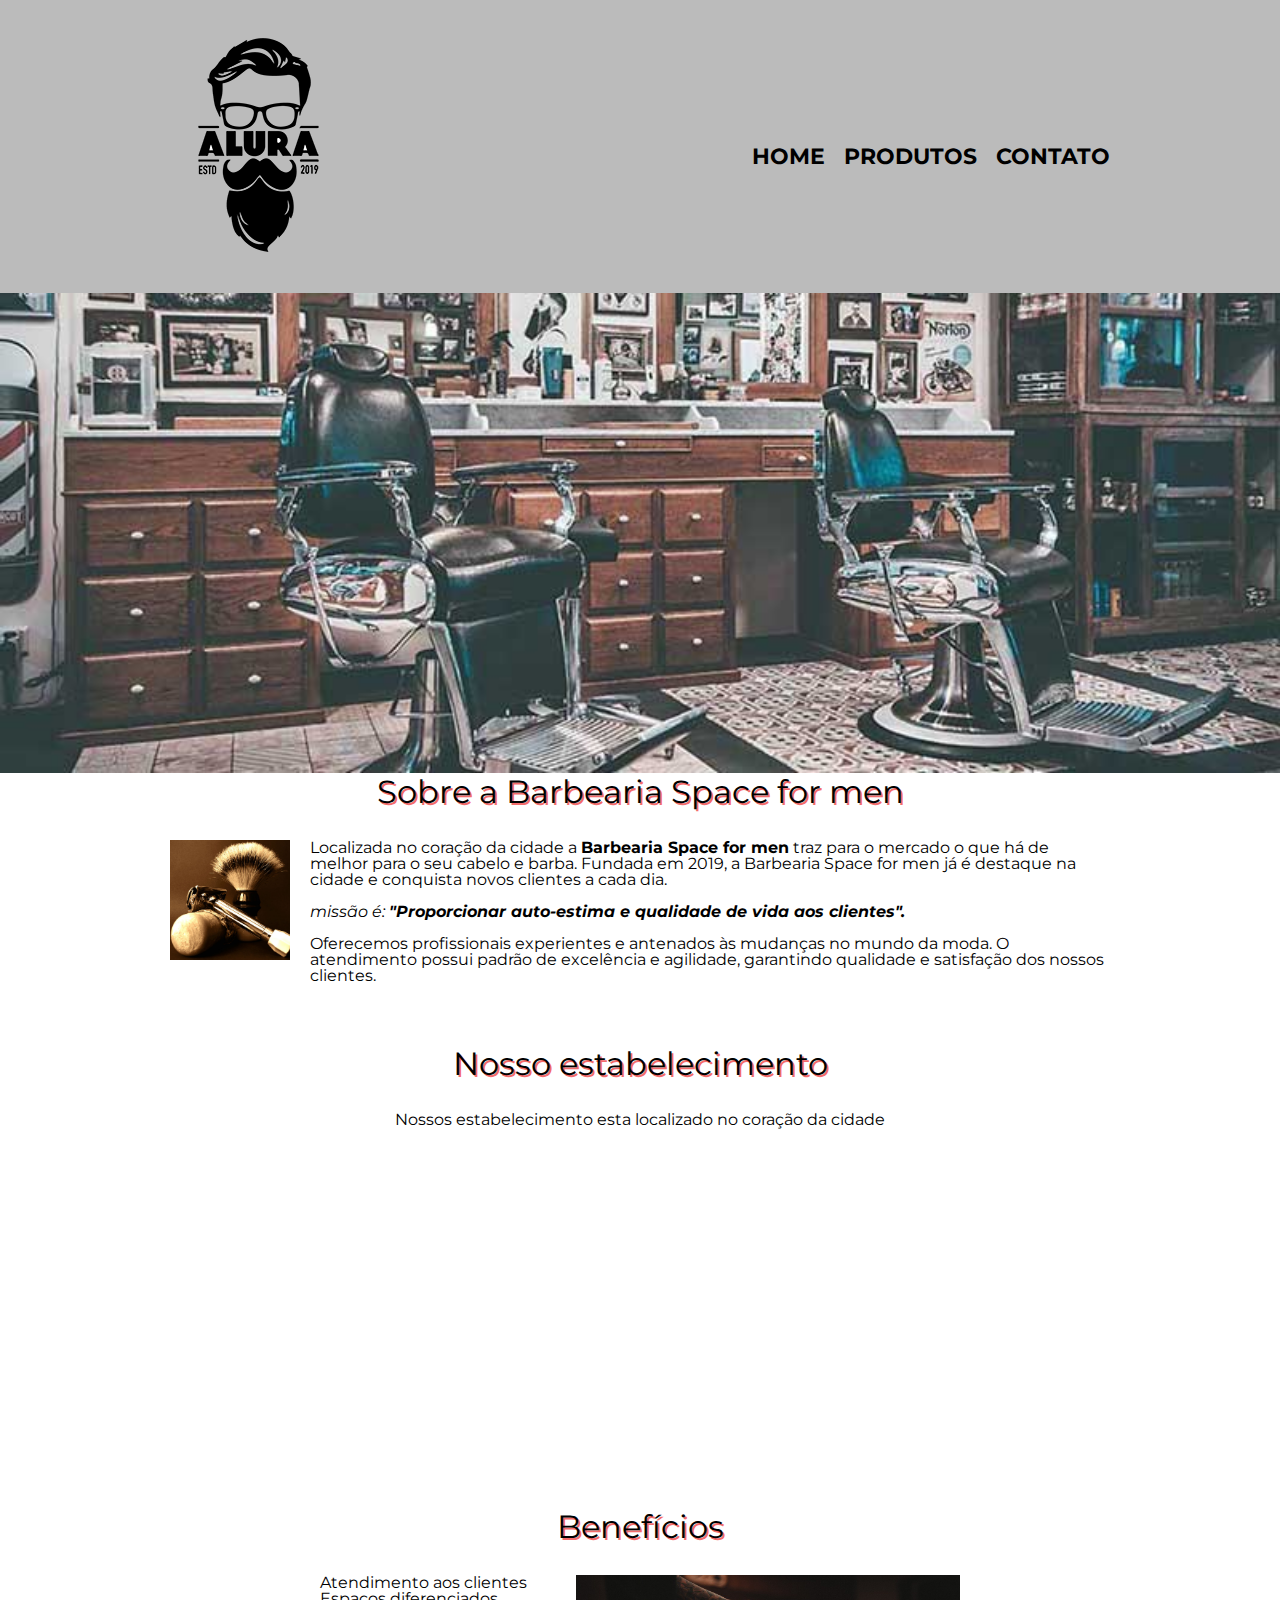
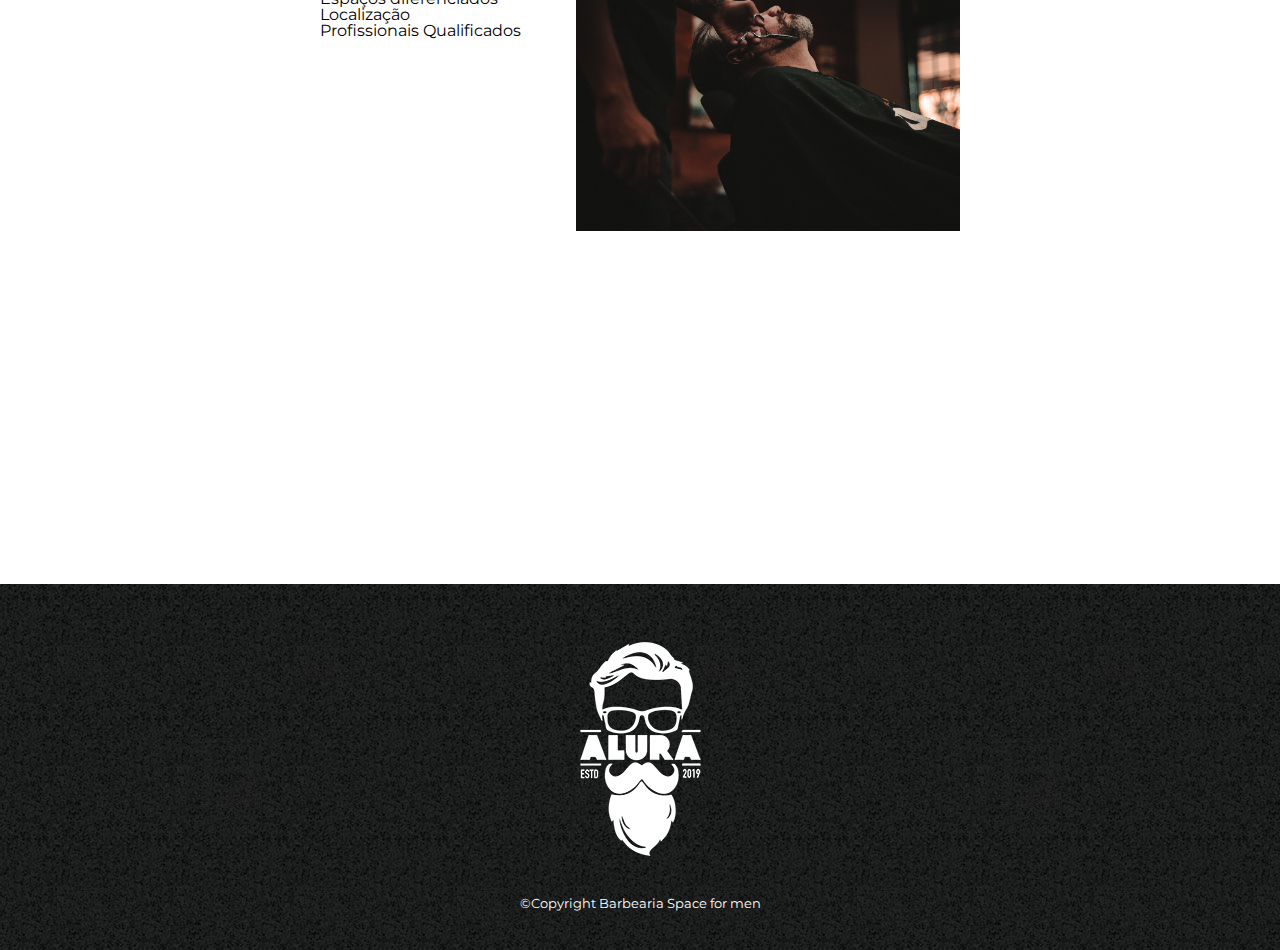
<file: index.html>
<!DOCTYPE html>
<html lang="en">

<head>
    <meta charset="UTF-8">
    <meta http-equiv="X-UA-Compatible" content="IE=edge">
    <meta name="viewport" content="width=device-width, initial-scale=1.0">
    <meta name="autor" content="William Francisco de Assis">
    <meta name="description" content="Space for men barberia">
    <link rel="stylesheet" href="reset.css">
    <link rel="stylesheet" href="style.css">
    <link rel="preconnect" href="https://fonts.googleapis.com">
    <link rel="preconnect" href="https://fonts.gstatic.com" crossorigin>
    <link href="https://fonts.googleapis.com/css2?family=Montserrat:ital@1&display=swap" rel="stylesheet">
    <title>Space for men</title>
</head>

<body>

    <header>

        <div class="caixa">
            <h1><img src=".//logo.png" alt="logo"></h1>

            <nav>
                <ul>
                    <li> <a href="index.html">Home</a></li>
                    <li> <a href="produtos.html">Produtos</a></li>
                    <li><a href="contato.html">Contato</a></li>
                </ul>

            </nav>
        </div>
    </header>

    <img src=".//banner.jpg" alt="banner" class="banner">

    <main>
        <section class="principal">

            <h2 class="titulo-principal">Sobre a Barbearia Space for men</h2>


            <img src=".//utensilios.jpg" alt="utensilios de um barbeiro" class="utensilios">

            <p>Localizada no coração da cidade a <strong>Barbearia Space for men</strong> traz para o mercado o que há
                de melhor para o seu cabelo e barba. Fundada em 2019, a Barbearia Space for men já é destaque na cidade
                e conquista novos clientes a cada dia.</p>

            <p id="missao"><em>missão é: <strong>"Proporcionar auto-estima e qualidade de vida aos clientes".</strong>
                </em></p>

            <p>Oferecemos profissionais experientes e antenados às mudanças no mundo da moda. O atendimento possui
                padrão de excelência e agilidade, garantindo qualidade e satisfação dos nossos clientes.</p>

        </section>

        <section class="mapa">

            <h3 class="titulo-principal">Nosso estabelecimento</h3>

            <p>Nossos estabelecimento esta localizado no coração da cidade</p>

            <iframe
                src="https://www.google.com/maps/embed?pb=!1m18!1m12!1m3!1d116959.45845171231!2d-46.89742555664066!3d-23.640777099999998!2m3!1f0!2f0!3f0!3m2!1i1024!2i768!4f13.1!3m3!1m2!1s0x94ce5303b7b3f8bf%3A0xeda26a4907e87a15!2sBarbearia%20Space%20for%20men!5e0!3m2!1spt-BR!2sbr!4v1683572212958!5m2!1spt-BR!2sbr"
                width="100%" height="300" style="border:0;" allowfullscreen="" loading="lazy"
                referrerpolicy="no-referrer-when-downgrade"></iframe>

        </section>
        
        <section class="beneficios">
            <h3 class="titulo-principal">Benefícios</h3>

            <div class="conteudo-beneficios">

            <ul class="lista-beneficios">
                <li class="itens">Atendimento aos clientes</li>
                <li class="itens">Espaços diferenciados</li>
                <li class="itens">Localização</li>
                <li class="itens">Profissionais Qualificados</li>
            </ul><img src=".//beneficios.jpg" alt="beneficios" class="imagem-beneficios">

              </div>
        
             <div class="video">

            <iframe width="560" height="315" src="https://www.youtube.com/embed/wcVVXUV0YUY"
                title="YouTube video player" frameborder="0"
                allow="accelerometer; autoplay; clipboard-write; encrypted-media; gyroscope; picture-in-picture; web-share"
                allowfullscreen></iframe>

             </div>

        </section>

    </main>

    <footer>
        <img src=".//logo-branco.png" alt="logo-branco">

        <p class="copyright">&copy;Copyright Barbearia Space for men</p>
    </footer>




</body>

</html>
</file>
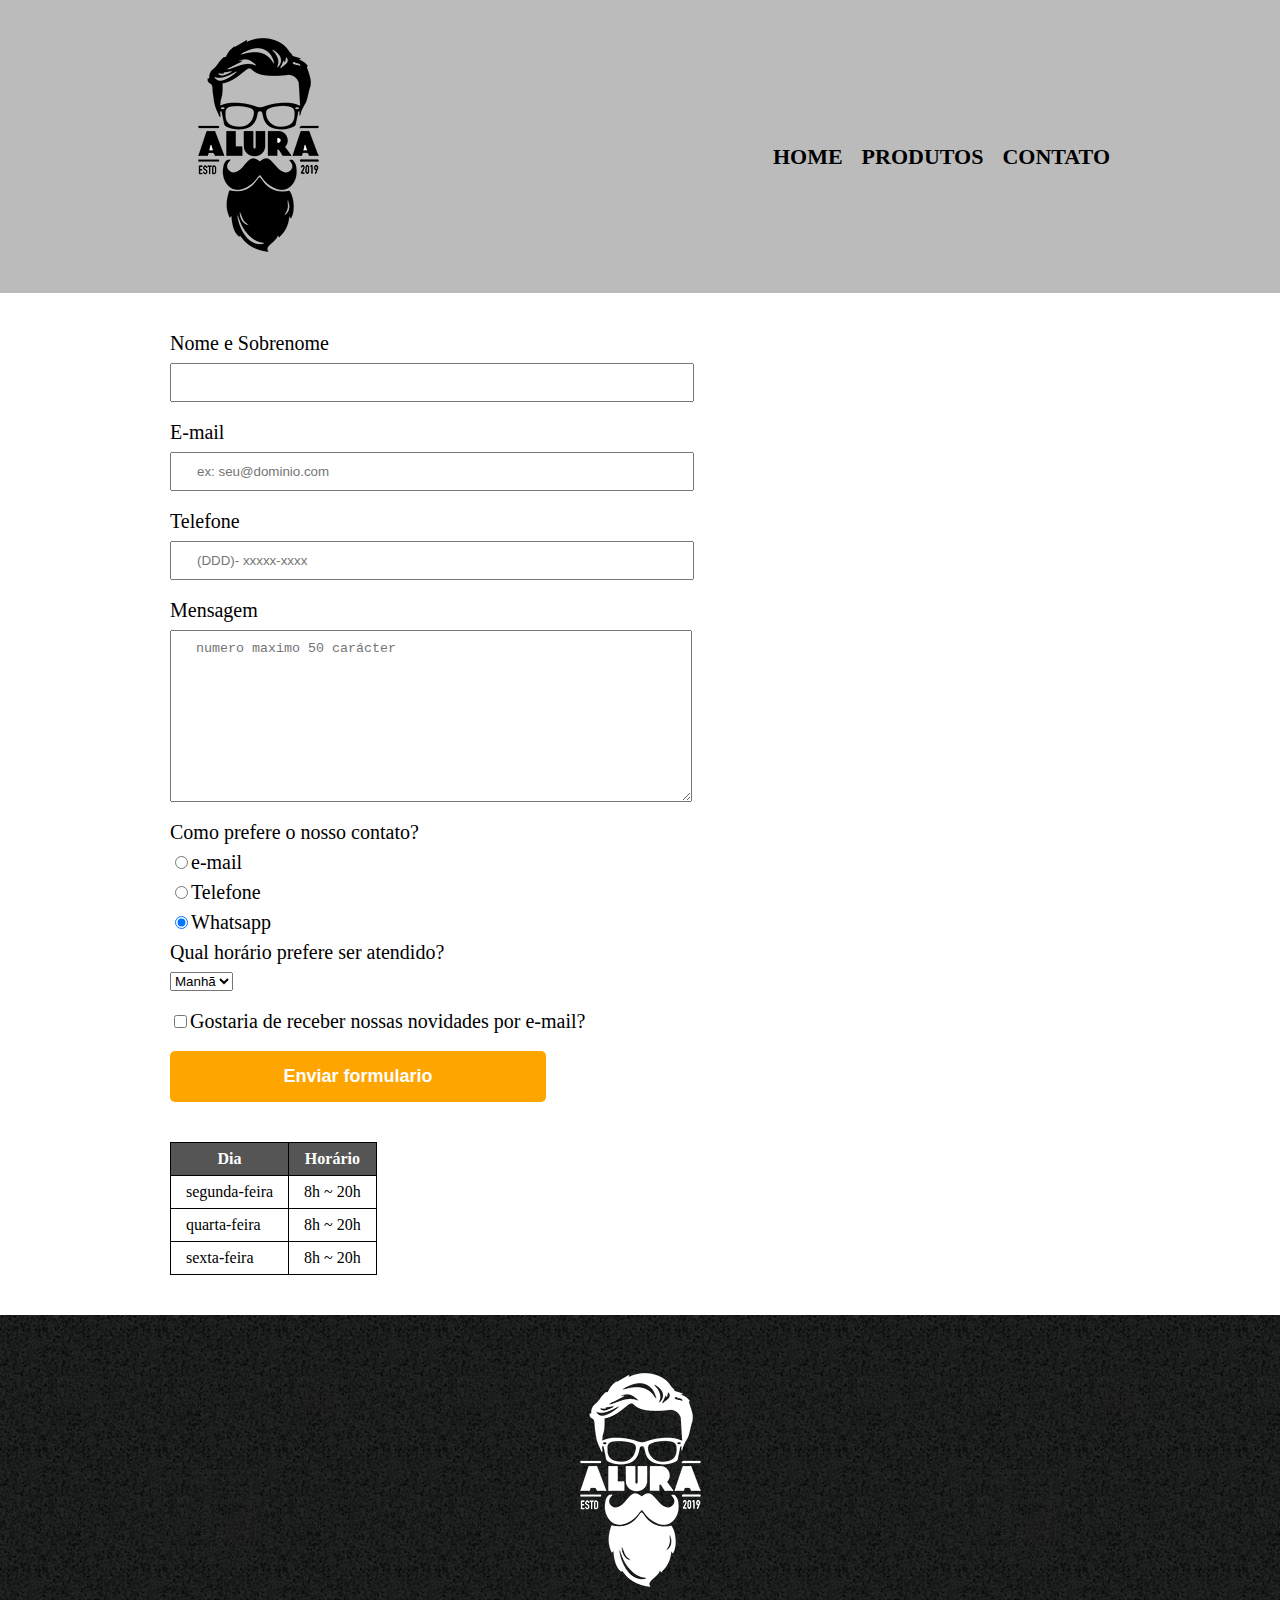
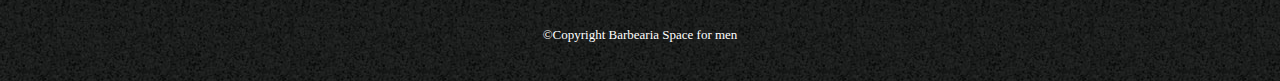
<file: contato.html>
<!DOCTYPE html>
<html lang="pt-br">
<head>
    <meta charset="UTF-8">
    <meta http-equiv="X-UA-Compatible" content="IE=edge">
    <meta name="viewport" content="width=device-width, initial-scale=1.0">
    <meta name="autor" content="William Francisco de Assis">
    <meta name="description" content="Contato Barbearia Space for men">
    <link rel="stylesheet" href="reset.css">
    <link rel="stylesheet" href="contato.css">
   
   

    <title>Contato - Barbearia Space For men</title>
</head>
<body>

    <header>

        <div class="caixa">
        <h1><img src="./logo.png" alt="logo"></h1>

        <nav>
        <ul>
            <li> <a href="index.html">Home</a></li>
            <li> <a href="produtos.html">Produtos</a></li>
            <li><a href="contato.html">Contato</a></li>
        </ul>

        </nav>
        </div>
    </header>

     <main>
        <form>


             <label for="nomesobrenome">Nome e Sobrenome</label>
            <input type="text" name="" id="nomesobrenome" class="inputs-padrao" required>

            <label for="email">E-mail</label>
            <input type="email" name="" id="email" class="inputs-padrao" required placeholder="ex: seu@dominio.com">

            <label for="telefone">Telefone</label>
            <input type="tel" name="" id="telefone" class="inputs-padrao" required placeholder="(DDD)- xxxxx-xxxx">

            <label for="mensagem">Mensagem</label>
            <textarea name="" id="mensagem" cols="65" rows="10" class="inputs-padrao" maxlength="50" placeholder="numero maximo 50 carácter"></textarea>


              <fieldset>
             <legend>Como prefere o nosso contato?</legend>
             <label for="radio-email"><input type="radio" name="contato" id="radio-email">e-mail</label>
        

             <label for="radio-telefone"> <input type="radio" name="contato" id="radio-telefone">Telefone</label>
            

             <label for="radio-whatsapp"><input type="radio" name="contato" id="radio-whatsapp" checked>Whatsapp</label>
             
              </fieldset>

               <fieldset>

               <legend>Qual horário prefere ser atendido?</legend>
               <select name="" id="">
                <option value="">Manhã</option>
                <option value="">Tarde</option>
                <option value="">Noite</option>

               </select>

               </fieldset>

              <label for="checkbox" class="checkbox"> <input type="checkbox" name="" id="checkbox">Gostaria de receber nossas novidades por e-mail?</label>



            <input type="submit" value="Enviar formulario" class="enviar">

        </form>


        <table>
        <thead>
        <tr>
            <th>Dia</th>
            <th>Horário</th>
        </tr>

        </thead>
        
        <tbody>
        <tr>
            <td>segunda-feira</td>
            <td>8h ~ 20h</td>
        </tr>
        <tr>
            <td>quarta-feira</td>
            <td>8h ~ 20h</td>
        </tr>
        <tr>
            <td>sexta-feira</td>
            <td>8h ~ 20h</td>
        </tr>
        </tbody>

        </table>


     </main>


    <footer>
        <img src=".//logo-branco.png" alt="logo-branco">

        <p class="copyright">&copy;Copyright Barbearia Space for men</p>
    </footer>
    


    
</body>
</html>
</file>
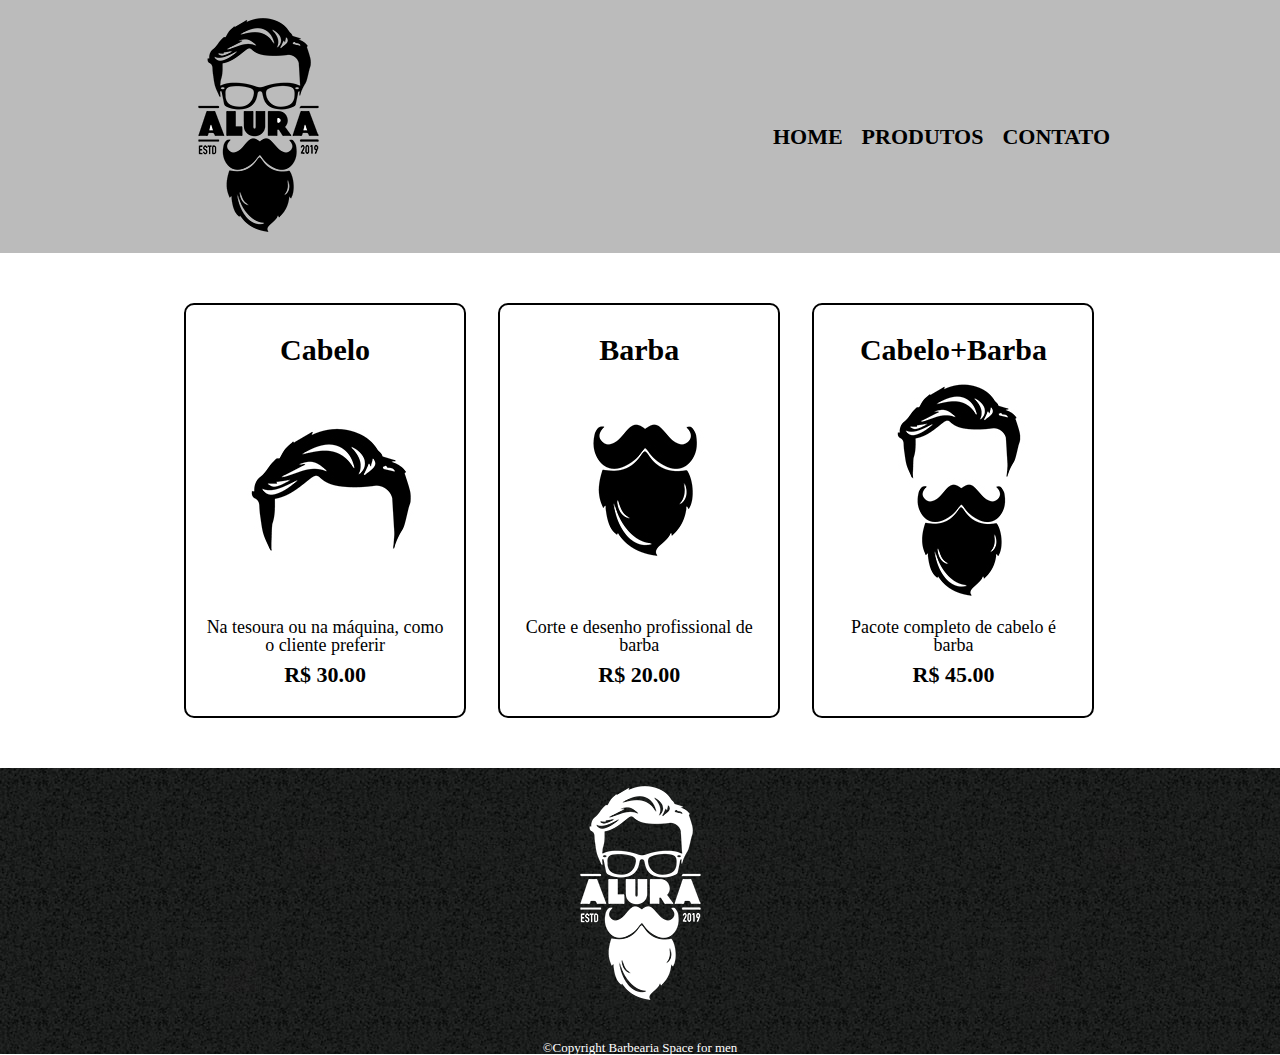
<file: produtos.html>
<!DOCTYPE html>
<html lang="pt-br">
<head>
    <meta charset="UTF-8">
    <meta http-equiv="X-UA-Compatible" content="IE=edge">
    <meta name="viewport" content="width=device-width, initial-scale=1.0">
    <meta name="autor" content="William Francisco de Assis">
    <meta name="description" content="Produtos - Barbearia Space for men">
    <title>Produtos- Barbearia Space for men</title>
    <link rel="stylesheet" href="produtos.css">
    <link rel="stylesheet" href="reset.css">
</head>
<body>

    <header>

        <div class="caixa">
        <h1><img src=".//logo.png" alt="logo"></h1>

        <nav>
        <ul>
            <li> <a href="index.html">Home</a></li>
            <li> <a href="produtos.html">Produtos</a></li>
            <li><a href="contato.html">Contato</a></li>
        </ul>

        </nav>
        </div>
    </header>

    <main>
        <ul class="produtos">
            <li>
               <h2> Cabelo</h2>
               <img src=".//cabelo.jpg" alt="cabelo">
               <p class="produto-descricao">Na tesoura ou na máquina, como o cliente preferir</p>
               <p class="produto-preco">R$ 30.00</p>


            </li>
            <li>
               <h2> Barba</h2>
               <img src=".//barba.jpg" alt="Barba">
               <p class="produto-descricao">Corte e desenho profissional de barba</p>
               <p class="produto-preco">R$ 20.00</p>
            
            </li>
            <li>
               <h2> Cabelo+Barba</h2>
               <img src=".//cabelo+barba.jpg" alt="cabelo + barba">
               <p class="produto-descricao">Pacote completo de cabelo é barba</p>
               <p class="produto-preco">R$ 45.00</p>
            </li>
        </ul>
    </main>

    <footer>
        <img src=".//logo-branco.png" alt="logo-branco">

        <p class="copyright">&copy;Copyright Barbearia Space for men</p>
    </footer>

    
    
</body>
</html>
</file>
<file: style.css>
body{
    font-family: 'Montserrat', sans-serif;
}



header{
    background-color:#bbbbbb;
    padding: 20px 0;

}

.caixa{
    width: 940px;
    position: relative;
    margin: 0 auto;

}

nav{
    position: absolute;
    top: 126px;
    right: 0;
}


nav li{
    display: inline;
    margin: 0 0 0 15px;
}

nav a {
  text-transform: uppercase;
  color: #000000;

  font-weight: bold;
  font-size: 22px;
  text-decoration: none;
}

nav a:hover{
    color: #c78c19;
     text-decoration: underline;
}

.banner{
    
width: 100%;
}

main{
    width: 940px; 
margin: 0 auto;
}

.principal p{   
margin: 0 0 1em;
}

.principal strong{
   font-weight: bold; 
}

.principal em{
    font-style: italic;
}


.titulo-principal{
    
text-align: center;
font-size: 2em;
margin: 0 0 1em;
clear: left;
text-shadow: 2px 2px rgb(243, 108, 108);
}

.utensilios{
    width: 120px;
    float: left;
    margin: 0 20px 20px 0;
}

.mapa{
    padding: 3em 0;
}

 .mapa p{
     margin: 0 0 2em;
     text-align: center;
 }

.conteudo-beneficios{
    width: 640px;
    margin: 0 auto;
    vertical-align: top;
}

.imagem-beneficios{
  width: 60%;
}

.lista-beneficios{
    width: 40%;
    display: inline-block;
    vertical-align: top;
}

.video{
    width: 560px;
    margin: 1em auto;
}

footer{
    text-align: center;
    background: url(.//bg.jpg);
    padding: 40px 0;

}

.copyright{
    color: #FFFFFF;
    font-size: 13px;
    margin: 20px 0 0;
}
</file>
<file: contato.css>
header{
    background-color:#bbbbbb;
    padding: 20px 0;

}

.caixa{
    width: 940px;
    position: relative;
    margin: 0 auto;

}

nav{
    position: absolute;
    top: 126px;
    right: 0;
}


nav li{
    display: inline;
    margin: 0 0 0 15px;
}

nav a {
  text-transform: uppercase;
  color: #000000;

  font-weight: bold;
  font-size: 22px;
  text-decoration: none;
}

nav a:hover{
    color: #c78c19;
     text-decoration: underline;
}


main{
    width: 940px;
    margin: 0 auto;
}

form{
    margin: 40px 0;
}
form label, form legend{
    display: block;
    font-size: 20px;
    margin-bottom: 10px;
}

.inputs-padrao{
    display: block;
    margin: 0 0 20px;
    padding: 10px 25px;
    width: 50%;

}

.checkbox{
    margin: 20px 0;
    
}


.enviar{
    width: 40%;
    padding: 15px 0;
    background: orange;
    color: white;
    font-weight: bold;
    font-size: 18px;
    border: none;
    border-radius: 5px;
    transition: 1s;
    cursor:pointer;
    

}

.enviar:hover{
    background: darkorange;
    transform:rotate(70deg) scale(1.2);
}

table{
    
margin: 20px 0 40px;
}


thead{
    
background: #555555;
color: white;
font-weight: bold;
}


td, th{
border: solid 1px #000000;
padding: 8px 15px;
}


footer{
    text-align: center;
    background: url(.//bg.jpg);
    padding: 40px 0;

}

.copyright{
    color: #FFFFFF;
    font-size: 13px;
    margin: 20px 0 0;
}
</file>
<file: produtos.css>
header{
    background-color:#bbbbbb;
    padding: 20px 0;

}

.caixa{
    width: 940px;
    position: relative;
    margin: 0 auto;

}

nav{
    position: absolute;
    top: 126px;
    right: 0;
}


nav li{
    display: inline;
    margin: 0 0 0 15px;
}

nav a {
  text-transform: uppercase;
  color: #000000;

  font-weight: bold;
  font-size: 22px;
  text-decoration: none;
}

nav a:hover{
    color: #c78c19;
     text-decoration: underline;
}

.produtos{
    width: 940px;
    margin: 0 auto;
    padding: 50px 0;
}

.produtos li{
    display: inline-block;
    text-align: center;
    width: 30%;
    vertical-align: top;
    margin: 0 1.5%;
    padding: 30px 20px;
    box-sizing: border-box;
    border: solid 2px #000000;
    border-radius: 10px;

}

.produtos li:hover{
    border-color: #c78c19;
}

.produtos li:active{
    border-color: #088c19;
}

.produtos h2{
    font-size: 30px;
    font-weight: bold;
}

.produtos li:hover h2{
    font-size: 34px;

}

.produto-descricao{
    font-size: 18px;
}

.produto-preco{
    font-size: 22px;
    font-weight: bold;
    margin-top: 10px;
}

footer{
    text-align: center;
    background: url(.//bg.jpg);

}

.copyright{
    color: #FFFFFF;
    font-size: 13px;
    margin: 20px 0 0;
}
</file>
